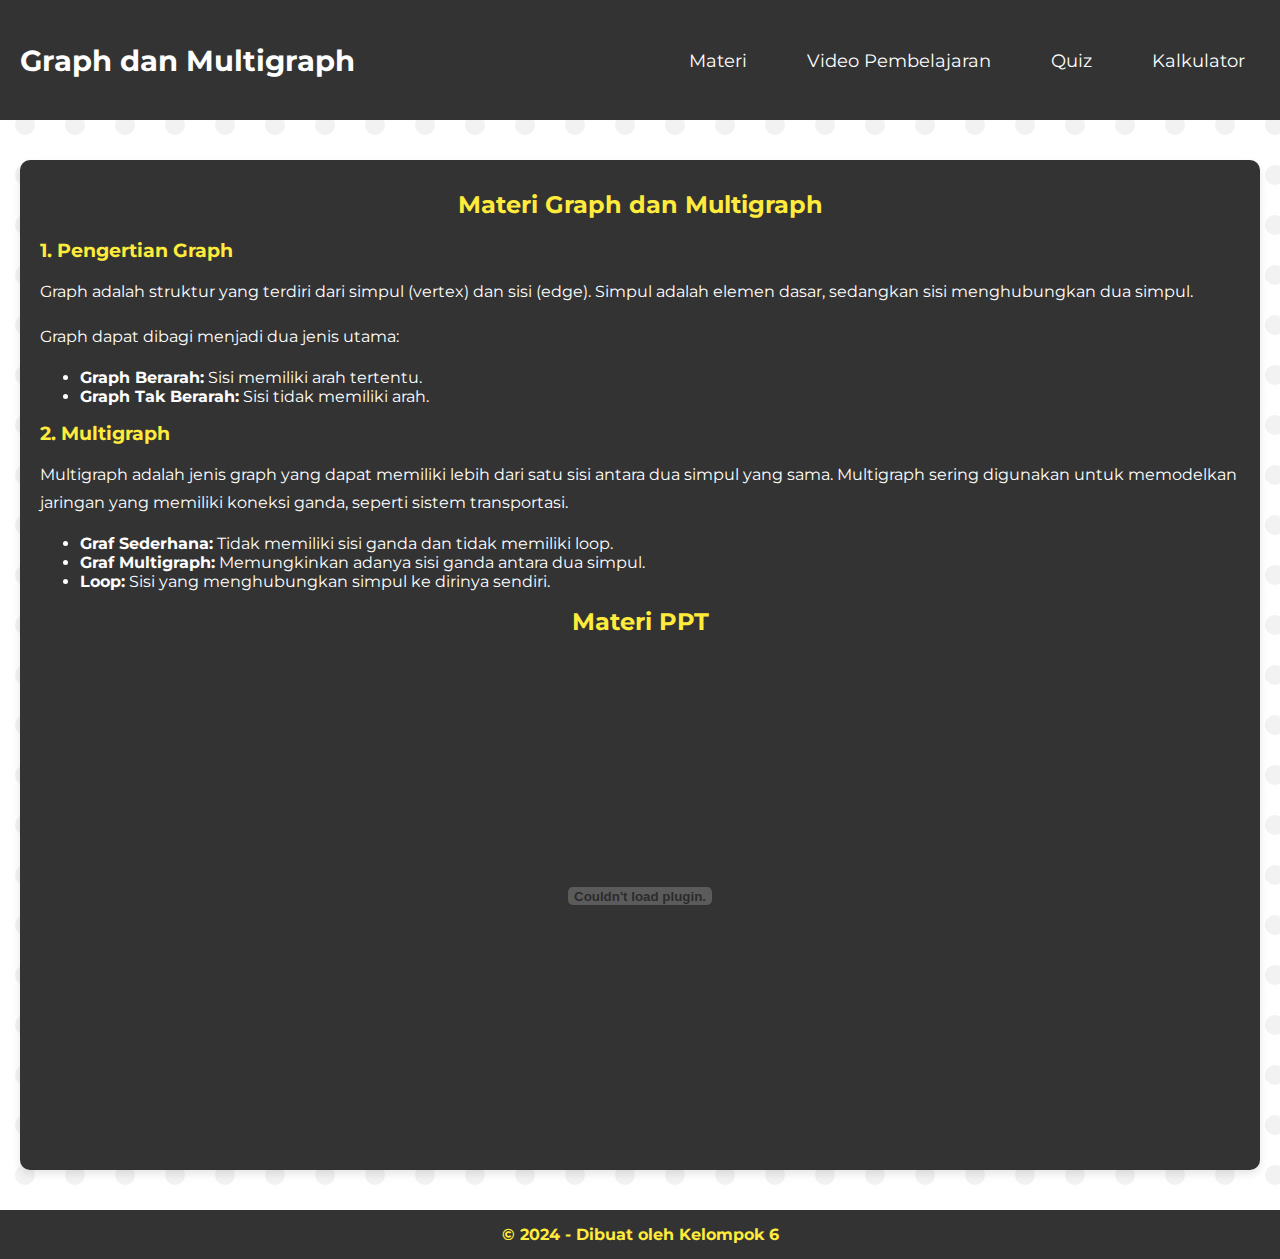
<file: index.html>
<!DOCTYPE html>
<html lang="id">
<head>
    <meta charset="UTF-8">
    <meta name="viewport" content="width=device-width, initial-scale=1.0">
    <title>Graph dan Multigraph</title>
    <link rel="stylesheet" href="navbar.css">
    <link href="https://fonts.googleapis.com/css2?family=Montserrat:wght@400;700&display=swap" rel="stylesheet">
    <style>


            h1, h2, h3 {
                margin: 10px 0;
            }
            p {
                line-height: 1.8;
            }

        /* Section Materi */
        .container {
            max-width: 1200px;
            margin: 40px auto;
            background-color: #333;
            padding: 20px;
            border-radius: 10px;
            box-shadow: 0 4px 8px rgba(0, 0, 0, 0.1);
            color: #ffffff;
        }
        .container h2 {
            text-align: center;
            color: #ffeb3b;
        }
        .materi {
            margin-top: 20px;
        }
        .materi h3 {
            color: #ffeb3b;
        }


    </style>
</head>
<body>
    <!-- Navbar -->
    <nav>
        <div class="logo">Graph dan Multigraph</div>
        <ul>
            <a href="index.html"><li>Materi</li></a>
            <a href="materi/materi.html"><li>Video Pembelajaran</li></a>
            <a href="quiz/quiz.html"><li>Quiz</li></a>
            <a href="kalkulator/kalkulator.html"><li>Kalkulator</li></a>
        </ul>
    </nav>

    <!-- Section Materi -->
    <div class="container">
        <h2>Materi Graph dan Multigraph</h2>
        <div class="materi">
            <h3>1. Pengertian Graph</h3>
            <p>Graph adalah struktur yang terdiri dari simpul (vertex) dan sisi (edge). Simpul adalah elemen dasar, sedangkan sisi menghubungkan dua simpul.</p>
            <p>Graph dapat dibagi menjadi dua jenis utama:
                <ul>
                    <li><b>Graph Berarah:</b> Sisi memiliki arah tertentu.</li>
                    <li><b>Graph Tak Berarah:</b> Sisi tidak memiliki arah.</li>
                </ul>
            </p>

            <h3>2. Multigraph</h3>
            <p>Multigraph adalah jenis graph yang dapat memiliki lebih dari satu sisi antara dua simpul yang sama. Multigraph sering digunakan untuk memodelkan jaringan yang memiliki koneksi ganda, seperti sistem transportasi.</p>
            <ul>
                <li><b>Graf Sederhana:</b> Tidak memiliki sisi ganda dan tidak memiliki loop.</li>
                <li><b>Graf Multigraph:</b> Memungkinkan adanya sisi ganda antara dua simpul.</li>
                <li><b>Loop:</b> Sisi yang menghubungkan simpul ke dirinya sendiri.</li>
            </ul>
        </div>
        <div class="pdf-viewer">
            <h2>Materi PPT</h2>
            <object class="pdf" 
            data="file/Tugas Kelompok_5 (2).pdf"
            width="100%"
            height="500">
    </object>
        </div>
    </div>

    <!-- Footer -->
    <footer>
        &copy; 2024 - Dibuat oleh Kelompok 6
    </footer>
</body>
</html>
</file>
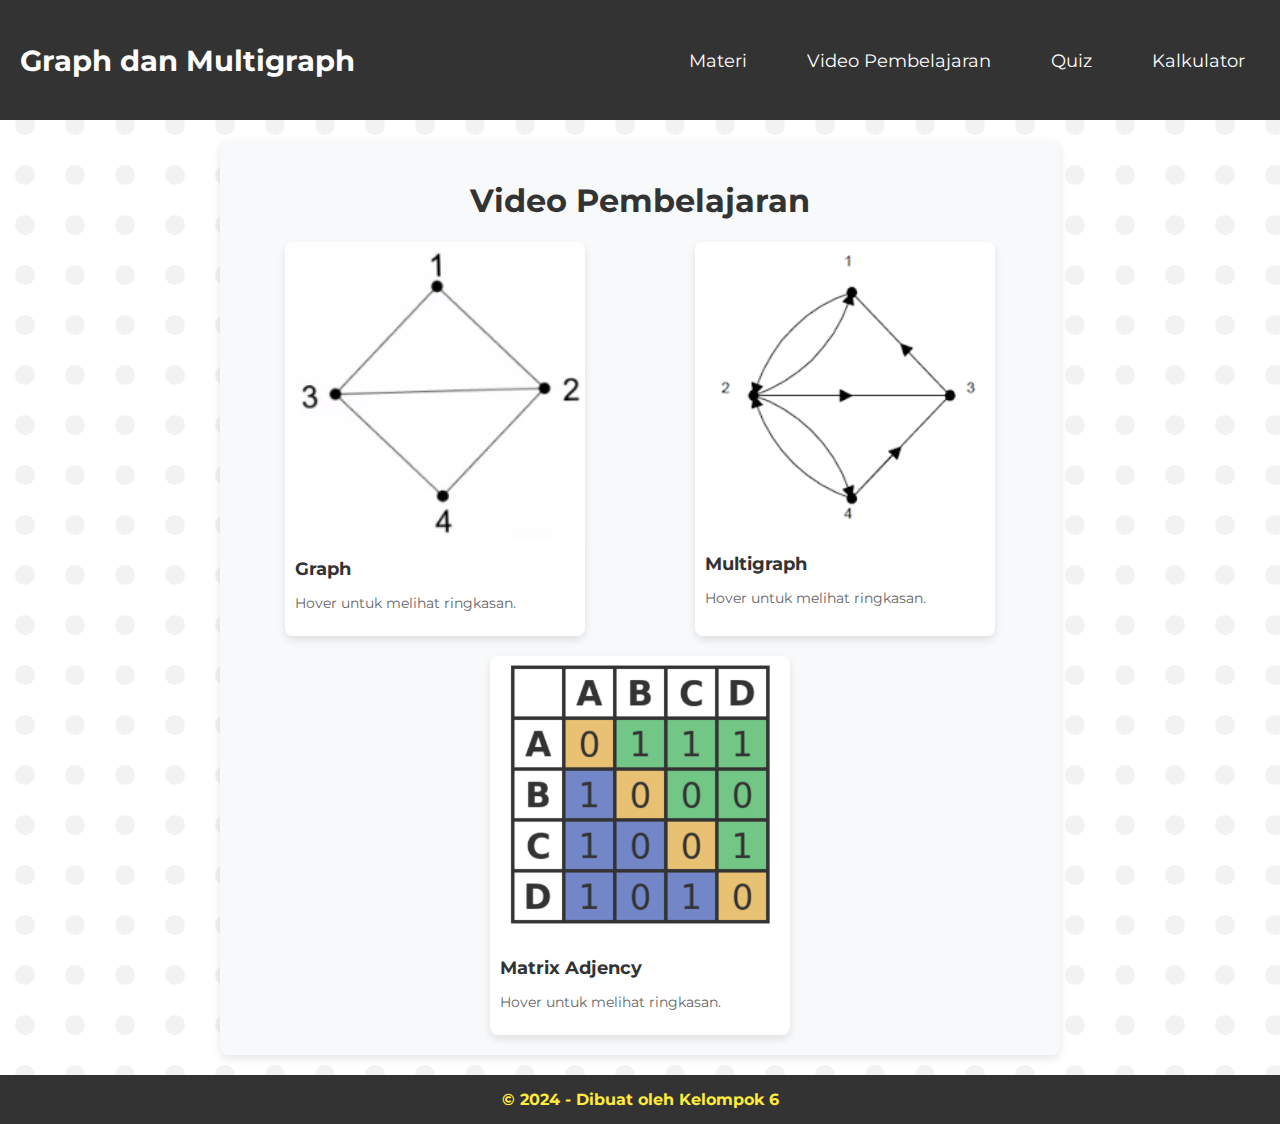
<file: materi/materi.html>
<!DOCTYPE html>
<html lang="en">
<head>
    <meta charset="UTF-8">
    <meta name="viewport" content="width=device-width, initial-scale=1.0">
    <title>Video Pembelajaran</title>
    <link rel="stylesheet" href="style.css">
    <link rel="stylesheet" href="../navbar.css">
    <link href="https://fonts.googleapis.com/css2?family=Montserrat:wght@400;700&display=swap" rel="stylesheet">
</head>
<body>
    <nav>
        <div class="logo">Graph dan Multigraph</div>
        <ul>
            <a href="../index.html"><li>Materi</li></a>
            <a href="materi.html"><li>Video Pembelajaran</li></a>
            <a href="../quiz/quiz.html"><li>Quiz</li></a>
            <a href="../kalkulator/kalkulator.html"><li>Kalkulator</li></a>
        </ul>
    </nav>

    <main class="video-container">
        <h1>Video Pembelajaran</h1>
        <div class="cards">
            <div class="card" onclick="openVideo('../video/graph.mp4', 'Graph', 'Graph.')">
                <img  src="../gambar/graf sederhana.png"  alt="Thumbnail Video 1">
                <div class="card-content">
                    <h2>Graph</h2>
                    <p>Hover untuk melihat ringkasan.</p>
                </div>
                <div class="hover-content">
                    <p>Ringkasan: Video ini membahas dasar-dasar graph.</p>
                </div>
            </div>

            <div class="card" onclick="openVideo('../video/multigraph.mp4', 'Multigraph.', 'Multigraph.')">
                <img src="../gambar/graph_loop.png" alt="Thumbnail Video 2">
                <div class="card-content">
                    <h2>Multigraph</h2>
                    <p>Hover untuk melihat ringkasan.</p>
                </div>
                <div class="hover-content">
                    <p>Ringkasan: Video ini membahas multigraph.</p>
                </div>
            </div>

            <div class="card" onclick="openVideo('../video/Adjency Matrix.mp4', 'Matrix Adjececy.', 'Matrix.')">
                <img src="../gambar/Matrix.png" alt="Thumbnail Video 2">
                <div class="card-content">
                    <h2>Matrix Adjency</h2>
                    <p>Hover untuk melihat ringkasan.</p>
                </div>
                <div class="hover-content">
                    <p>Ringkasan: Video ini membahas Matrix Adjency.</p>
                </div>
            </div>

            <!-- Tambahkan lebih banyak card di sini -->
        </div>
    </main>

    <!-- Popup Modal -->
    <div id="videoModal" class="modal">
        <div class="modal-content">
            <span class="close" onclick="closeVideo()">&times;</span>
            <h2 id="videoTitle"></h2>
            <video id="videoPlayer" controls>
                <source src="" type="video/mp4">
                Browser Anda tidak mendukung video tag.
            </video>
            <p id="videoDescription"></p>
        </div>
    </div>

    <footer>
        &copy; 2024 - Dibuat oleh Kelompok 6
    </footer>

    <script src="script.js"></script>
</body>
</html>
</file>
<file: navbar.css>
/* Styling Umum */
body {
  margin: 0;
  font-family: "Montserrat", Arial, sans-serif;
  background-color: #ffffff;
  background-image: url('data:image/svg+xml;utf8,<svg xmlns="http://www.w3.org/2000/svg" width="200" height="200" viewBox="0 0 200 200"><pattern id="pattern" x="0" y="0" width="50" height="50" patternUnits="userSpaceOnUse"><circle cx="25" cy="25" r="10" fill="rgba(0, 0, 0, 0.05)"/><circle cx="75" cy="75" r="10" fill="rgba(0, 0, 0, 0.05)"/></pattern><rect width="100%" height="100%" fill="url(%23pattern)"/></svg>');
  color: #ffffff;
  min-height: 100%;
}

/* Navbar */
nav {
  display: flex;
  justify-content: space-between;
  align-items: center;
  background-color: #333;
  padding: 20px 20px;
  height: 80px;
  color: #ffffff;
}
nav .logo {
  font-size: 1.8rem;
  font-weight: bold;
}
nav ul {
  list-style: none;
  display: flex;
  gap: 30px;
  margin: 0;
  padding: 0;
}
nav ul li {
  padding: 10px 15px;
  cursor: pointer;
  font-size: 1.1rem;
  transition: background-color 0.3s, color 0.3s;
  border-radius: 5px;
}
nav ul li:hover {
  background-color: #555;
  color: #ffeb3b;
}
a {
  text-decoration: none;
  color: inherit;
}

/* Footer */
footer {
  text-align: center;
  background-color: #333;
  padding: 15px;
  margin-top: auto;
  font-weight: bold;
  color: #ffeb3b;
}
</file>
<file: materi/style.css>
.video-container {
    max-width: 1200px;
    margin: 20px auto;
    text-align: center;
    flex: 1;
    max-width: 800px;
    margin: 20px auto;
    background-color: #f8f9fa;
    border-radius: 8px;
    padding: 20px;
    box-shadow: 0 4px 8px rgba(0, 0, 0, 0.1);
    color: #333;
}

.cards {
    display: flex;
    flex-wrap: wrap;
    justify-content: space-around;
    gap: 20px;
    margin-top: 20px;
}

.card {
    width: 300px;
    position: relative;
    background: white;
    box-shadow: 0 4px 8px rgba(0, 0, 0, 0.1);
    border-radius: 8px;
    overflow: hidden;
    cursor: pointer;
}

.card img {
    width: 100%;
    display: block;
}

.card-content {
    padding: 10px;
    text-align: left;
}

.card h2 {
    font-size: 18px;
    margin: 10px 0 5px;
}

.card p {
    font-size: 14px;
    color: #666;
}

.card .hover-content {
    position: absolute;
    top: 0;
    left: 0;
    width: 100%;
    height: 100%;
    background-color: rgba(0, 0, 0, 0.8);
    color: white;
    display: none;
    justify-content: center;
    align-items: center;
    padding: 20px;
    text-align: center;
}

.card:hover .hover-content {
    display: flex;
}
.modal {
    display: none;
    position: fixed;
    top: 50%;
    left: 50%;
    transform: translate(-50%, -50%);
    width: 100%; /* Ukuran lebih kecil */
    height: 100%;
    background-color: rgba(0, 0, 0, 0.8);
    justify-content: center;
    align-items: center;
    z-index: 1000;
    border-radius: 10px;
    box-shadow: 0px 4px 15px rgba(0, 0, 0, 0.5);
}

.modal-content {
    background: white;
    padding: 20px;
    width: 90%; /* Memastikan padding sesuai dengan modal */
    max-width: 320px; /* Batas lebar */
    border-radius: 8px;
    position: relative;
    text-align: center;
    height: 100;
}

.modal-content h2 {
    color: black;
    margin-top: 0;
    font-size: 20px; /* Ukuran font lebih kecil */
}

.modal-content video {
    width: 100%; /* Video menyesuaikan lebar modal */
    border-radius: 5px;
    margin: 15px 0;
}

.close {
    position: absolute;
    top: 10px;
    right: 15px;
    font-size: 20px;
    cursor: pointer;
    color: #333;
}

/* Footer */
</file>
